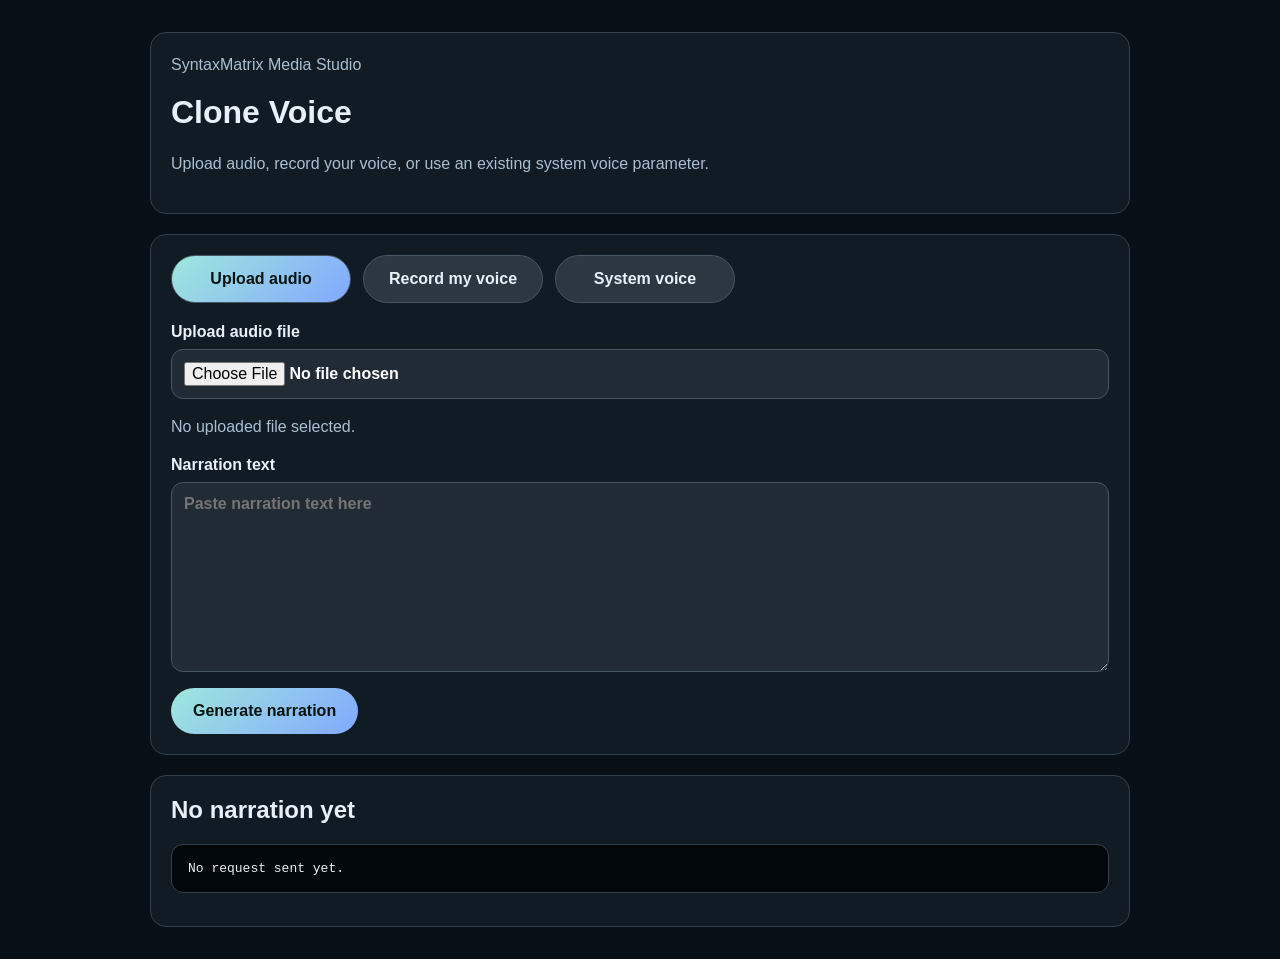
<file: frontend/clone_voice_debug_print.html>
<!doctype html>
<html lang="en">
<head>
  <meta charset="utf-8">
  <title>SyntaxMatrix Clone Voice</title>
  <meta name="viewport" content="width=device-width, initial-scale=1">
  <style>
    * { box-sizing: border-box; }
    body {
      margin: 0;
      font-family: Arial, sans-serif;
      background: #071017;
      color: #e8f1f8;
      padding: 32px;
    }
    main {
      max-width: 980px;
      margin: 0 auto;
      display: grid;
      gap: 20px;
    }
    section, header {
      border: 1px solid #33414c;
      border-radius: 16px;
      padding: 20px;
      background: #111b24;
    }
    header p, .status {
      color: #a9bfd3;
      line-height: 1.55;
    }
    h1, h2, h3, p { margin-top: 0; }
    label {
      display: grid;
      gap: 8px;
      margin-bottom: 16px;
      font-weight: 800;
    }
    input, textarea, button {
      font: inherit;
    }
    input[type="file"], textarea {
      width: 100%;
      border: 1px solid #465662;
      border-radius: 12px;
      padding: 12px;
      background: #202b35;
      color: #fff;
    }
    textarea {
      min-height: 190px;
      resize: vertical;
    }
    button {
      border: 0;
      border-radius: 999px;
      padding: 14px 22px;
      background: linear-gradient(135deg, #9ee8dc, #82a8ff);
      color: #06130f;
      font-weight: 900;
      cursor: pointer;
    }
    button.secondary {
      background: #2c3741;
      color: #e8f1f8;
      border: 1px solid #465662;
    }
    button:disabled {
      opacity: 0.55;
      cursor: not-allowed;
    }
    .tabs {
      display: flex;
      gap: 12px;
      flex-wrap: wrap;
      margin-bottom: 20px;
    }
    .tab {
      background: #2c3741;
      color: #e8f1f8;
      border: 1px solid #465662;
      min-width: 180px;
    }
    .tab.active {
      background: linear-gradient(135deg, #9ee8dc, #82a8ff);
      color: #06130f;
    }
    .panel[hidden], #systemVoiceList[hidden] {
      display: none !important;
    }
    .card {
      display: grid;
      gap: 14px;
      border: 1px solid #33414c;
      border-radius: 14px;
      padding: 16px;
      background: #202b35;
      margin-bottom: 16px;
    }
    .row-actions {
      display: flex;
      gap: 12px;
      flex-wrap: wrap;
    }
    .system-list {
      display: grid;
      gap: 10px;
      margin-top: 16px;
    }
    .system-row {
      display: grid;
      grid-template-columns: minmax(0, 1fr) auto;
      align-items: center;
      gap: 12px;
      border: 1px solid #465662;
      border-radius: 999px;
      padding: 10px 12px 10px 18px;
      background: #101820;
    }
    .system-row.selected {
      outline: 3px solid rgba(158,232,220,.35);
    }
    .system-name {
      overflow: hidden;
      text-overflow: ellipsis;
      white-space: nowrap;
      font-weight: 900;
      letter-spacing: .02em;
    }
    .system-actions {
      display: flex;
      gap: 8px;
      align-items: center;
    }
    .icon-button {
      width: 58px;
      min-width: 58px;
      padding-left: 0;
      padding-right: 0;
      display: inline-flex;
      align-items: center;
      justify-content: center;
      font-size: 20px;
      line-height: 1;
    }
    audio {
      width: 100%;
      margin-top: 12px;
    }
    pre {
      white-space: pre-wrap;
      overflow: auto;
      max-height: 360px;
      background: #02070b;
      border: 1px solid #33414c;
      border-radius: 12px;
      padding: 16px;
    }
    .download-actions {
      display: flex;
      gap: 12px;
      flex-wrap: wrap;
      margin-top: 12px;
    }
    .download-actions a {
      color: #06130f;
      background: linear-gradient(135deg, #9ee8dc, #82a8ff);
      padding: 12px 18px;
      border-radius: 999px;
      font-weight: 900;
      text-decoration: none;
    }
    @media (max-width: 720px) {
      body { padding: 18px; }
      .tab { width: 100%; }
      .system-row { grid-template-columns: 1fr; border-radius: 16px; }
      .system-actions button { width: 100%; }
      .icon-button { width: 100%; }
    }
  </style>
</head>
<body>
  <main>
    <header>
      <p>SyntaxMatrix Media Studio</p>
      <h1>Clone Voice</h1>
      <p>
        Upload audio, record your voice, or use an existing system voice parameter.
      </p>
    </header>

    <section>
      <div class="tabs">
        <button class="tab active" id="uploadTab" type="button">Upload audio</button>
        <button class="tab" id="recordTab" type="button">Record my voice</button>
        <button class="tab" id="systemTab" type="button">System voice</button>
      </div>

      <form id="cloneVoiceForm">
        <div class="panel" id="uploadPanel">
          <label>
            Upload audio file
            <input id="audioInput" name="audio" type="file" accept="audio/*">
          </label>
          <p class="status" id="uploadStatus">No uploaded file selected.</p>
        </div>

        <div class="panel" id="recordPanel" hidden>
          <div class="card">
            <h3 id="recordingTitle">Recorder ready</h3>
            <p class="status" id="recordingStatus">
              Click Start recording, speak clearly, then click Stop. The recording will be sent as a WAV file.
            </p>
            <div class="row-actions">
              <button class="secondary" id="startRecording" type="button">Start recording</button>
              <button class="secondary" id="stopRecording" type="button" disabled>Stop recording</button>
              <button class="secondary" id="discardRecording" type="button" disabled>Discard recording</button>
            </div>
            <audio id="recordedPreview" controls hidden></audio>
          </div>
        </div>

        <div class="panel" id="systemPanel" hidden>
          <div class="card">
            <h3>System voices</h3>
            <p class="status">
              Reusable system voice parameter files are loaded from:
              <br>workspaces/system/voice_params/
            </p>

            <button class="secondary" id="toggleSystemVoices" type="button">Show system voices</button>

            <div id="systemVoiceList" class="system-list" hidden></div>
          </div>
        </div>

        <label>
          Narration text
          <textarea id="promptInput" name="prompt" required placeholder="Paste narration text here"></textarea>
        </label>

        <button id="submitBtn" type="submit">Generate narration</button>
      </form>
    </section>

    <section>
      <h2 id="resultTitle">No narration yet</h2>
      <div id="audioResult"></div>
      <pre id="resultBox">No request sent yet.</pre>
    </section>
  </main>

  <script>
    const uploadTab = document.querySelector("#uploadTab");
    const recordTab = document.querySelector("#recordTab");
    const systemTab = document.querySelector("#systemTab");

    const uploadPanel = document.querySelector("#uploadPanel");
    const recordPanel = document.querySelector("#recordPanel");
    const systemPanel = document.querySelector("#systemPanel");

    const form = document.querySelector("#cloneVoiceForm");
    const audioInput = document.querySelector("#audioInput");
    const uploadStatus = document.querySelector("#uploadStatus");
    const promptInput = document.querySelector("#promptInput");
    const submitBtn = document.querySelector("#submitBtn");

    const startRecordingBtn = document.querySelector("#startRecording");
    const stopRecordingBtn = document.querySelector("#stopRecording");
    const discardRecordingBtn = document.querySelector("#discardRecording");
    const recordingTitle = document.querySelector("#recordingTitle");
    const recordingStatus = document.querySelector("#recordingStatus");
    const recordedPreview = document.querySelector("#recordedPreview");

    const toggleSystemVoices = document.querySelector("#toggleSystemVoices");
    const systemVoiceList = document.querySelector("#systemVoiceList");

    const resultTitle = document.querySelector("#resultTitle");
    const audioResult = document.querySelector("#audioResult");
    const resultBox = document.querySelector("#resultBox");

    let sourceMode = "upload";

    let systemVoices = [];
    let selectedSystemVoice = null;
    let systemVoicesLoaded = false;
    let previewAudio = null;
    let previewIndex = null;

    let audioContext = null;
    let micStream = null;
    let micSource = null;
    let recorderNode = null;
    let recordingBuffers = [];
    let recordingSampleRate = 44100;
    let recordedBlob = null;
    let recordedFilename = "";

    function setMode(mode) {
      sourceMode = mode;

      uploadTab.classList.toggle("active", mode === "upload");
      recordTab.classList.toggle("active", mode === "record");
      systemTab.classList.toggle("active", mode === "system");

      uploadPanel.hidden = mode !== "upload";
      recordPanel.hidden = mode !== "record";
      systemPanel.hidden = mode !== "system";

      console.log("[SyntaxMatrix Clone Voice] mode:", sourceMode);

      if (mode !== "system") {
        stopPreview();
      }
    }

    uploadTab.addEventListener("click", () => setMode("upload"));
    recordTab.addEventListener("click", () => setMode("record"));
    systemTab.addEventListener("click", () => setMode("system"));

    audioInput.addEventListener("change", () => {
      const file = audioInput.files[0] || null;
      uploadStatus.textContent = file ? `${file.name} is ready.` : "No uploaded file selected.";

      console.group("[SyntaxMatrix Clone Voice] upload file selected");
      console.log("field:", "audio");
      console.log("exists:", Boolean(file));
      if (file) {
        console.log("filename:", file.name);
        console.log("type:", file.type);
        console.log("size:", file.size);
      }
      console.groupEnd();
    });

    function stopPreview() {
      if (previewAudio) {
        previewAudio.pause();
        previewAudio.currentTime = 0;
      }

      previewAudio = null;
      previewIndex = null;

      document.querySelectorAll("[data-play-index]").forEach(button => {
        button.innerHTML = "▶";
        button.title = "Play preview";
        button.setAttribute("aria-label", "Play preview");
      });
    }

    function setSystemListOpen(open) {
      systemVoiceList.hidden = !open;
      toggleSystemVoices.textContent = open ? "Close system voices" : "Show system voices";

      if (!open) {
        stopPreview();
      }
    }

    function renderSystemVoices() {
      if (!systemVoices.length) {
        systemVoiceList.innerHTML = `
          <p class="status">
            No system voices found.
            Add .txt files to workspaces/system/voice_params/
          </p>
        `;
        return;
      }

      systemVoiceList.innerHTML = systemVoices.map((voice, index) => {
        const selected = selectedSystemVoice && selectedSystemVoice.voiceId === voice.voiceId;
        const name = voice.displayName || voice.voiceId;

        return `
          <div class="system-row ${selected ? "selected" : ""}">
            <div class="system-name">${name}</div>
            <div class="system-actions">
              ${voice.previewUrl ? `<button class="secondary icon-button" type="button" data-play-index="${index}" title="Play preview" aria-label="Play preview">▶</button>` : ""}
              <button type="button" data-use-index="${index}">${selected ? "Selected" : "Use"}</button>
            </div>
          </div>
        `;
      }).join("");
    }

    async function loadSystemVoices() {
      setSystemListOpen(true);
      systemVoiceList.innerHTML = `<p class="status">Loading system voices...</p>`;

      try {
        const response = await fetch("/api/clone-voice/system-voices?t=" + Date.now(), {
          cache: "no-store"
        });

        const data = await response.json();

        console.log("[SyntaxMatrix Clone Voice] system voices response:", data);

        if (!response.ok || !data.ok) {
          throw new Error(data.message || data.error || "Could not load system voices");
        }

        systemVoices = Array.isArray(data.voices) ? data.voices : [];
        systemVoicesLoaded = true;

        renderSystemVoices();
      } catch (error) {
        console.error("[SyntaxMatrix Clone Voice] system voices failed:", error);
        systemVoiceList.innerHTML = `<p class="status">${error.message || String(error)}</p>`;
      }
    }

    toggleSystemVoices.addEventListener("click", async () => {
      if (!systemVoiceList.hidden) {
        setSystemListOpen(false);
        return;
      }

      if (!systemVoicesLoaded) {
        await loadSystemVoices();
        return;
      }

      setSystemListOpen(true);
      renderSystemVoices();
    });

    systemVoiceList.addEventListener("click", async event => {
      const playButton = event.target.closest("[data-play-index]");
      const useButton = event.target.closest("[data-use-index]");

      if (playButton) {
        const index = Number(playButton.dataset.playIndex);
        const voice = systemVoices[index];

        if (!voice || !voice.previewUrl) return;

        if (previewIndex === index && previewAudio && !previewAudio.paused) {
          stopPreview();
          return;
        }

        stopPreview();

        previewIndex = index;
        previewAudio = new Audio(voice.previewUrl);

        playButton.innerHTML = "■";
        playButton.title = "Stop preview";
        playButton.setAttribute("aria-label", "Stop preview");

        previewAudio.addEventListener("ended", stopPreview);
        previewAudio.addEventListener("error", stopPreview);

        try {
          await previewAudio.play();
        } catch (error) {
          console.error("[SyntaxMatrix Clone Voice] preview failed:", error);
          stopPreview();
        }

        return;
      }

      if (useButton) {
        const index = Number(useButton.dataset.useIndex);
        selectedSystemVoice = systemVoices[index] || null;

        console.log("[SyntaxMatrix Clone Voice] selected system voice:", selectedSystemVoice);

        renderSystemVoices();
      }
    });

    function flattenBuffers(buffers) {
      const totalLength = buffers.reduce((sum, buffer) => sum + buffer.length, 0);
      const result = new Float32Array(totalLength);
      let offset = 0;

      buffers.forEach(buffer => {
        result.set(buffer, offset);
        offset += buffer.length;
      });

      return result;
    }

    function writeString(view, offset, value) {
      for (let i = 0; i < value.length; i += 1) {
        view.setUint8(offset + i, value.charCodeAt(i));
      }
    }

    function encodeWav(floatSamples, sampleRate) {
      const bytesPerSample = 2;
      const channelCount = 1;
      const dataLength = floatSamples.length * bytesPerSample;
      const buffer = new ArrayBuffer(44 + dataLength);
      const view = new DataView(buffer);

      writeString(view, 0, "RIFF");
      view.setUint32(4, 36 + dataLength, true);
      writeString(view, 8, "WAVE");
      writeString(view, 12, "fmt ");
      view.setUint32(16, 16, true);
      view.setUint16(20, 1, true);
      view.setUint16(22, channelCount, true);
      view.setUint32(24, sampleRate, true);
      view.setUint32(28, sampleRate * channelCount * bytesPerSample, true);
      view.setUint16(32, channelCount * bytesPerSample, true);
      view.setUint16(34, 16, true);
      writeString(view, 36, "data");
      view.setUint32(40, dataLength, true);

      let offset = 44;

      for (let i = 0; i < floatSamples.length; i += 1) {
        const sample = Math.max(-1, Math.min(1, floatSamples[i]));
        view.setInt16(offset, sample < 0 ? sample * 0x8000 : sample * 0x7fff, true);
        offset += 2;
      }

      return buffer;
    }

    async function startRecording() {
      try {
        recordedBlob = null;
        recordingBuffers = [];

        micStream = await navigator.mediaDevices.getUserMedia({ audio: true });

        audioContext = new (window.AudioContext || window.webkitAudioContext)();
        recordingSampleRate = audioContext.sampleRate;

        micSource = audioContext.createMediaStreamSource(micStream);
        recorderNode = audioContext.createScriptProcessor(4096, 1, 1);

        recorderNode.onaudioprocess = event => {
          const input = event.inputBuffer.getChannelData(0);
          recordingBuffers.push(new Float32Array(input));
        };

        micSource.connect(recorderNode);
        recorderNode.connect(audioContext.destination);

        startRecordingBtn.disabled = true;
        stopRecordingBtn.disabled = false;
        discardRecordingBtn.disabled = true;

        recordingTitle.textContent = "Recording...";
        recordingStatus.textContent = "Speak clearly. Click Stop recording when done.";
      } catch (error) {
        console.error("[SyntaxMatrix Clone Voice] recorder failed:", error);
        alert(error.message || "Could not access microphone.");
      }
    }

    async function stopRecording() {
      try {
        if (recorderNode) {
          recorderNode.disconnect();
          recorderNode.onaudioprocess = null;
        }

        if (micSource) micSource.disconnect();
        if (micStream) micStream.getTracks().forEach(track => track.stop());
        if (audioContext) await audioContext.close();

        const merged = flattenBuffers(recordingBuffers);

        if (!merged.length) {
          throw new Error("No recorded audio was captured.");
        }

        const wavBuffer = encodeWav(merged, recordingSampleRate);
        recordedBlob = new Blob([wavBuffer], { type: "audio/wav" });
        recordedFilename = `recorded_voice_${Date.now()}.wav`;

        recordedPreview.src = URL.createObjectURL(recordedBlob);
        recordedPreview.hidden = false;

        startRecordingBtn.disabled = false;
        stopRecordingBtn.disabled = true;
        discardRecordingBtn.disabled = false;

        recordingTitle.textContent = "Recording ready";
        recordingStatus.textContent = `${recordedFilename} is ready.`;
      } catch (error) {
        console.error("[SyntaxMatrix Clone Voice] stop recording failed:", error);
        alert(error.message || "Could not finish recording.");
      }
    }

    function discardRecording() {
      recordedBlob = null;
      recordedFilename = "";
      recordingBuffers = [];

      if (recordedPreview.src) {
        URL.revokeObjectURL(recordedPreview.src);
      }

      recordedPreview.removeAttribute("src");
      recordedPreview.hidden = true;

      startRecordingBtn.disabled = false;
      stopRecordingBtn.disabled = true;
      discardRecordingBtn.disabled = true;

      recordingTitle.textContent = "Recorder ready";
      recordingStatus.textContent = "Click Start recording, speak clearly, then click Stop.";
    }

    startRecordingBtn.addEventListener("click", startRecording);
    stopRecordingBtn.addEventListener("click", stopRecording);
    discardRecordingBtn.addEventListener("click", discardRecording);

    async function submitUploadOrRecord(prompt) {
      let fileOrBlob = null;
      let filename = "";

      if (sourceMode === "upload") {
        fileOrBlob = audioInput.files[0] || null;
        filename = fileOrBlob ? fileOrBlob.name : "";
      }

      if (sourceMode === "record") {
        fileOrBlob = recordedBlob;
        filename = recordedFilename || `recorded_voice_${Date.now()}.wav`;
      }

      if (!fileOrBlob) {
        alert(sourceMode === "record" ? "Record your voice first." : "Choose an audio file first.");
        return null;
      }

      const formData = new FormData();
      formData.append("prompt", prompt);
      formData.append("audio", fileOrBlob, filename);
      formData.append("workspaceId", "mock_user_001");
      formData.append("sourceMode", sourceMode);

      return fetch("/api/clone-voice/create-and-generate", {
        method: "POST",
        body: formData
      });
    }

    async function submitSystem(prompt) {
      if (!selectedSystemVoice) {
        alert("Choose a system voice first.");
        return null;
      }

      const formData = new FormData();
      formData.append("prompt", prompt);
      formData.append("voiceId", selectedSystemVoice.voiceId);
      formData.append("workspaceId", "mock_user_001");

      return fetch("/api/clone-voice/generate-system", {
        method: "POST",
        body: formData
      });
    }

    form.addEventListener("submit", async event => {
      event.preventDefault();

      const prompt = promptInput.value.trim();

      if (!prompt) {
        alert("Paste narration text first.");
        return;
      }

      submitBtn.disabled = true;
      submitBtn.textContent = "Generating...";
      resultTitle.textContent = "Generating narration";
      audioResult.innerHTML = "";
      resultBox.textContent = "Working... Check Flask terminal for logs.";

      try {
        const response = sourceMode === "system"
          ? await submitSystem(prompt)
          : await submitUploadOrRecord(prompt);

        if (!response) return;

        const text = await response.text();
        let data;

        try {
          data = text ? JSON.parse(text) : {};
        } catch {
          data = { raw: text };
        }

        console.log("[SyntaxMatrix Clone Voice] backend response:", data);
        resultBox.textContent = JSON.stringify(data, null, 2);

        if (!response.ok || !data.ok) {
          throw new Error(data.message || data.error || "HTTP " + response.status);
        }

        resultTitle.textContent = "Narration ready";

        const url = data.assetUrl || data.audioUrl;

        if (url) {
          audioResult.innerHTML = `
            <audio src="${url}" controls></audio>
            <div class="download-actions">
              <a href="${url}" download>Download</a>
            </div>
          `;
        }
      } catch (error) {
        console.error("[SyntaxMatrix Clone Voice] generation failed:", error);
        resultTitle.textContent = "Narration failed";
        resultBox.textContent = error.message || String(error);
      } finally {
        submitBtn.disabled = false;
        submitBtn.textContent = "Generate narration";
      }
    });

    setMode("upload");

    console.log("[SyntaxMatrix Clone Voice] clean page loaded");
  </script>
</body>
</html>
</file>
